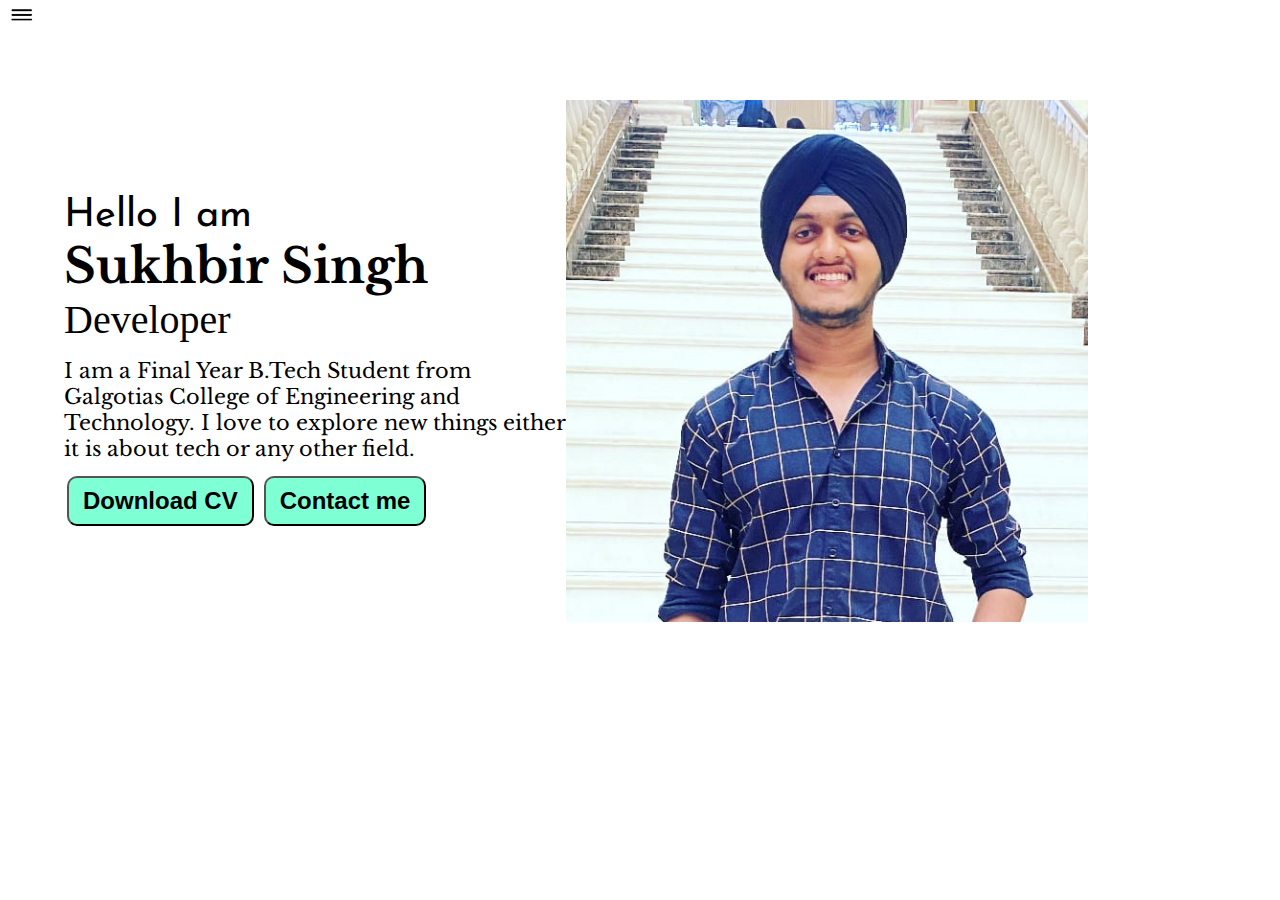
<file: Level1_task1/index.html>
<!DOCTYPE html>
<html lang="en">
<head>
    <meta charset="UTF-8">
    <meta name="viewport" content="width=device-width, initial-scale=1.0">
    <title>Sukhbir Singh</title>
    <link rel="stylesheet" href="style.css">
</head>
<body>
    <div class="container">
        <div class="sidebar sidebarGo">
            <nav>
                <ul>
                    <li><a href="/">Home</a></li>
                    <li><a href="/intro.html">My Intro</a></li>
                    <li><a href="/services.html">Services</a></li>
                    <li><a href="/blog.html">Blog</a></li>
                    <li><a href="/contact.html">Contact Me</a></li>
                </ul>
            </nav>
        </div>
        <div class="main">
            <div class="openClose">
                <img src="img/lines.png" alt="" class="lines" width="23">
                <img src="img/cross.jpg" alt="" class="cross" width="23">
            </div>
            <div class="infoContainer">
                <div class="devinfo">
                    <div class="hello">Hello I am</div>
                    <div class="name">Sukhbir Singh</div>
                    <div class="about">Developer</div>
                    <div class="moreAbout">
                        I am a Final Year B.Tech Student from Galgotias College of Engineering and Technology. I love to explore new things either it is about tech or any other field.
                    </div>
                    <div class="buttons">
                        <a href="/img/Sukhbir Singh.pdf"><button>Download CV</button></a>
                        <a href="contact.html"><button>Contact me</button></a>
                    </div>
                </div>
                <div class="devpic">
                    <img src="img/sukh pic.jpeg" alt="Sukhbir Singh">
                </div>
            </div>
        </div>
    </div>
<script src="script.js"></script>
</body>
</html>
</file>
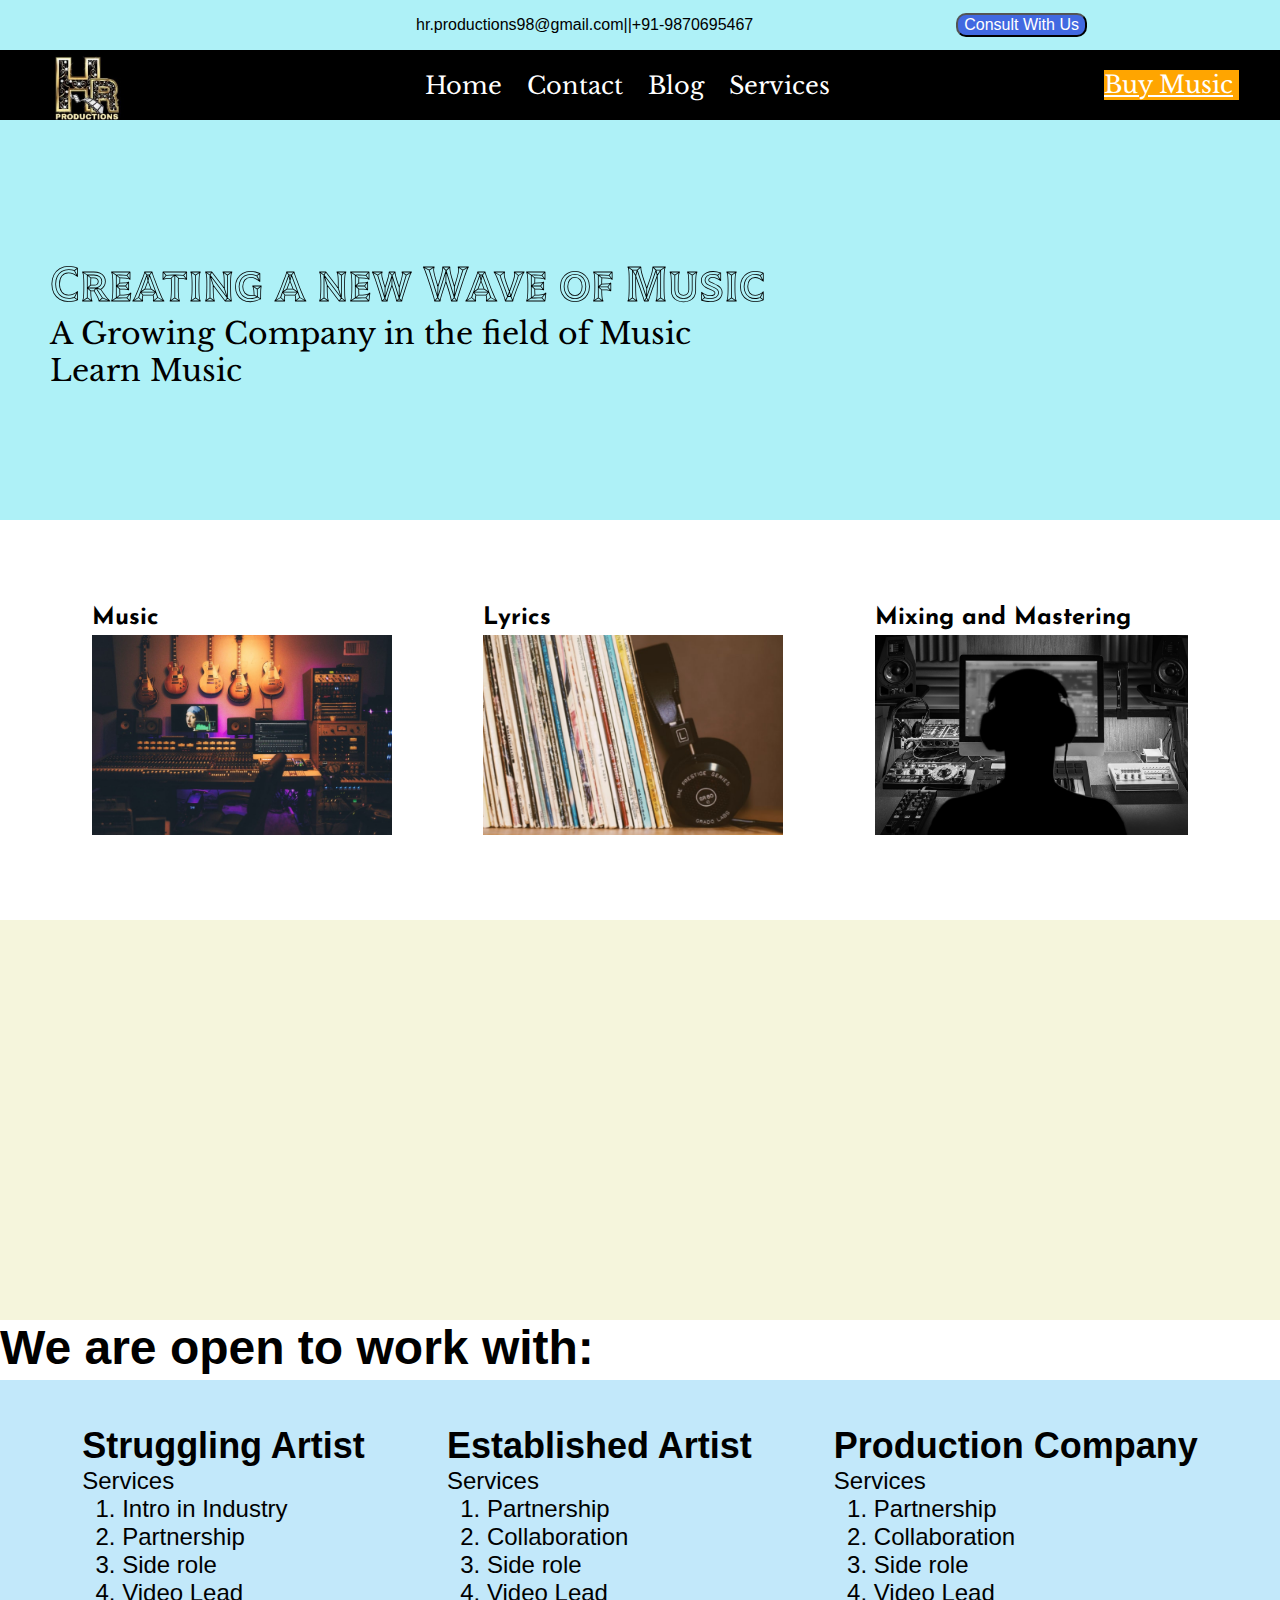
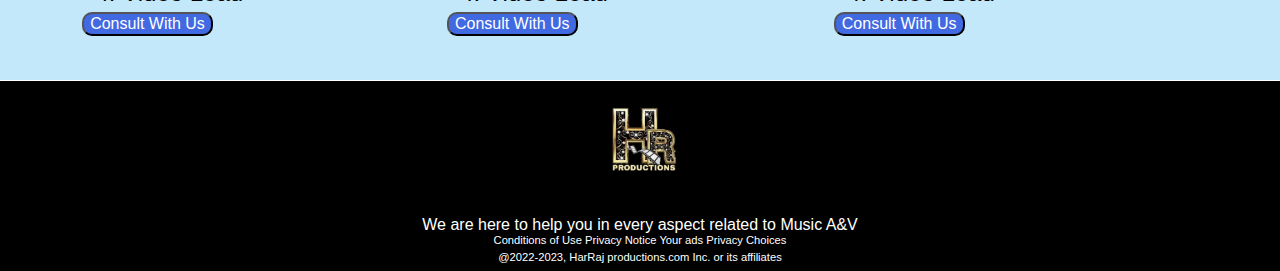
<file: Level1_task2/index.html>
<!DOCTYPE html>
<html lang="en">
<head>
    <meta charset="UTF-8">
    <meta name="viewport" content="width=device-width, initial-scale=1.0">
    <title>Landing Page</title>
    <link rel="stylesheet" href="https://cdnjs.cloudflare.com/ajax/libs/font-awesome/6.4.0/css/all.min.css" integrity="sha512-iecdLmaskl7CVkqkXNQ/ZH/XLlvWZOJyj7Yy7tcenmpD1ypASozpmT/E0iPtmFIB46ZmdtAc9eNBvH0H/ZpiBw==" crossorigin="anonymous" referrerpolicy="no-referrer" />
    <link rel="stylesheet" href="style.css">
</head>
<body>
    <header>
        <div class="navBar">
            <div class="links">
                <a href="https://www.facebook.com/profile.php?id=100083224897568&mibextid=9R9pXO"><i class="fa-brands fa-facebook" style="color: #0f60eb;"></i></a>
                <a href="https://www.instagram.com/hr_productions._/"><i class="fa-brands fa-square-instagram" style="color: #ea1a1a;"></i></i></a>
                <a href="https://www.youtube.com/@hr.productions/about"><i class="fa-brands fa-youtube" style="color: #f41010;"></i></i></a>
            </div>
            <div class="contact">
                <i class="fa-solid fa-envelope" style="color: #f3f4f7;"></i>
                <p>hr.productions98@gmail.com </p>
                <p>||</p>
                <i class="fa-solid fa-mobile-screen-button" style="color: #1f512e;"></i>
                <p> +91-9870695467</p>
            </div>
            <div class="consult">
                <a href="contact.html"><button class="botn"> Consult With Us </button></a>
            </div>
        </div>
        <div class="info">
            <div class="logo border">
                <div class="logo"></div>
            </div>
            <div class="otherinfo">
                <p>Home</p>
                <p>Contact</p>
                <p>Blog</p>
                <p>Services</p>
            </div>
            <div class="sale">
                <a href="contact.html">Buy Music</a>
            </div>
        </div>
    </header>
    <div class="intro">
        <div class="line">
            <i class="fa-solid fa-grip-lines-vertical" style="color: #6d56ec;"></i>
        </div>
        <div class="intro1">
            <p class="intro2">Creating a new Wave of Music</p>
            <p class="intro3">A Growing Company in the field of Music</p>
            <p class="intro3">Learn Music</p>
        </div>
    </div>
    <div class="work">
                <p class="wk1">Music<img class="workimg" src="img/music1.jpeg" alt="Music"></p>
                <p class="wk1">Lyrics<img class="workimg" src="img/work2.jpeg" alt="Lyrics"></p>
                <p class="wk1">Mixing and Mastering<img class="workimg" src="img/work3.jpg" alt="Mixing Mastering"></p>
    </div>
    <div class="videowork">
        <iframe src="https://www.youtube.com/embed/46y2t11afo8" title="YouTube video player" frameborder="0" allow="accelerometer; autoplay; clipboard-write; encrypted-media; gyroscope; picture-in-picture; web-share" allowfullscreen></iframe>
        <iframe src="https://www.youtube.com/embed/b2raslJE1Ao" title="YouTube video player" frameborder="0" allow="accelerometer; autoplay; clipboard-write; encrypted-media; gyroscope; picture-in-picture; web-share" allowfullscreen></iframe>
    </div>
    <div class="head"><h1>We are open to work with:</h1></div>
    <div class="artist">
        <div class="artist1">
            <h2>Struggling Artist</h2>
            <p>Services</p>
            <ol>
                <li>Intro in Industry</li>
                <li>Partnership</li>
                <li>Side role</li>
                <li>Video Lead</li>
            </ol>
            <a href="contact.html"><button class="botn"> Consult With Us </button></a>
        </div>
        <div class="artist1">
            <h2>Established Artist</h2>
            <p>Services</p>
            <ol>
                <li>Partnership</li>
                <li>Collaboration</li>
                <li>Side role</li>
                <li>Video Lead</li>
            </ol>
            <a href="contact.html"><button class="botn"> Consult With Us </button></a>
        </div>
        <div class="artist1">
            <h2>Production Company</h2>
            <p>Services</p>
            <ol>
                <li>Partnership</li>
                <li>Collaboration</li>
                <li>Side role</li>
                <li>Video Lead</li>
            </ol>
            <a href="contact.html"><button class="botn"> Consult With Us </button></a>
        </div>
    </div>
    <footer>
        
        <div class="foot-panel3">
            <div class="linksbtn">
                <a href="https://www.facebook.com/profile.php?id=100083224897568&mibextid=9R9pXO"><i class="fa-brands fa-facebook" style="color: #0f60eb;"></i></a>
                <a href="https://www.instagram.com/hr_productions._/"><i class="fa-brands fa-square-instagram" style="color: #ea1a1a;"></i></i></a>
                <a href="https://www.youtube.com/@hr.productions/about"><i class="fa-brands fa-youtube" style="color: #f41010;"></i></i></a>
            </div>
            <div class="logo"></div>
        </div>
        <div class="services">
            
        </div>
        <div class="foot-panel4">
            <div class="pages">
                <p> We are here to help you in every aspect related to Music A&V</p>
                <a>Conditions of Use</a>
                <a>Privacy Notice</a>
                <a>Your ads Privacy Choices</a>
            </div>
            <div class="copyright">
                @2022-2023, HarRaj productions.com Inc. or its affiliates
            </div>
    </footer>
    
</body>
</html>
</file>
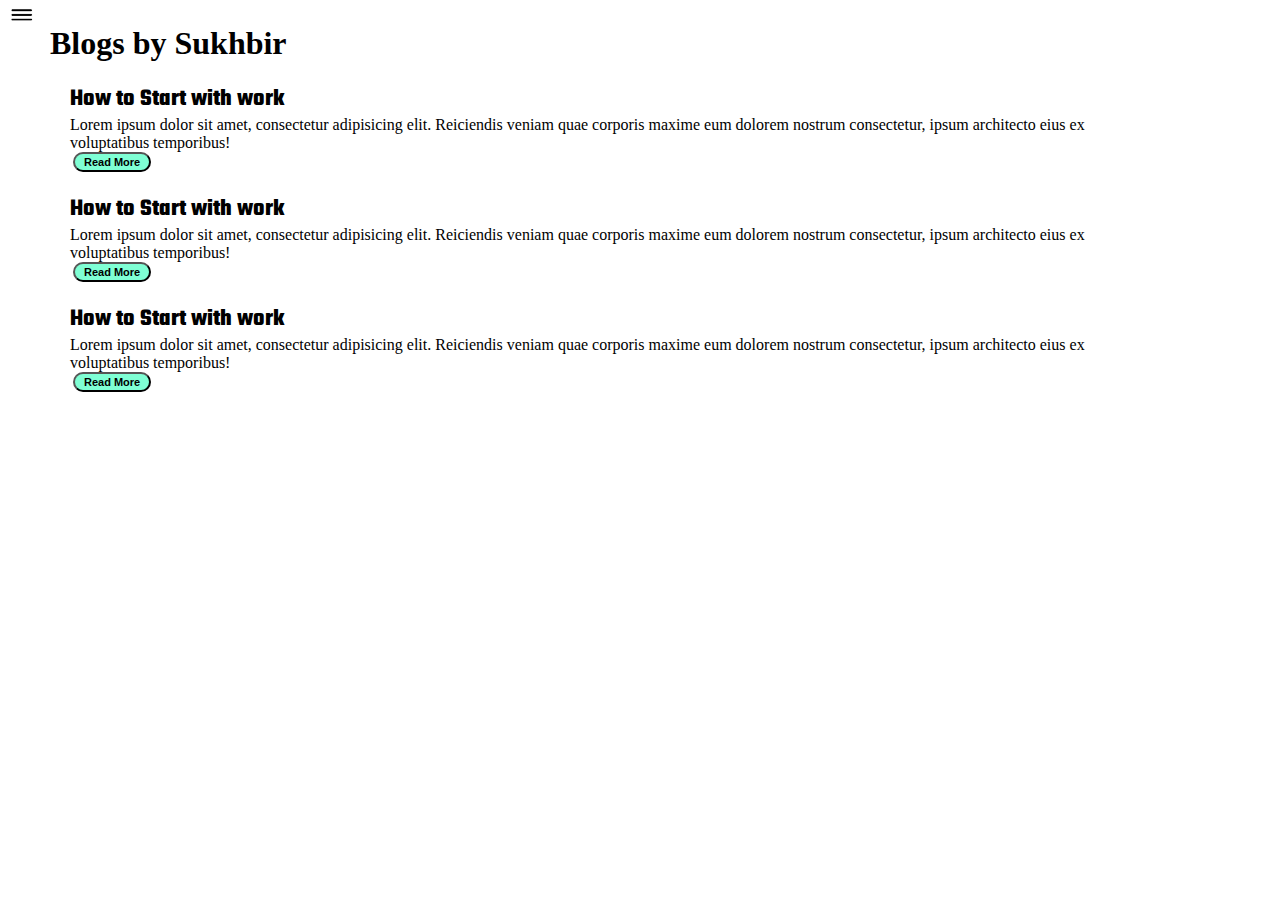
<file: Level1_task1/blog.html>
<!DOCTYPE html>
<html lang="en">
<head>
    <meta charset="UTF-8">
    <meta name="viewport" content="width=device-width, initial-scale=1.0">
    <title>Sukhbir Singh</title>
    <link rel="stylesheet" href="style.css">
</head>
<body>
    <div class="container">
        <div class="sidebar sidebarGo">
            <nav>
                <ul>
                    <li><a href="/index.html">Home</a></li>
                    <li><a href="/intro.html">My Intro</a></li>
                    <li><a href="/services.html">Services</a></li>
                    <li><a href="/blog.html">Blog</a></li>
                    <li><a href="/contact.html">Contact Me</a></li>
                </ul>
            </nav>
        </div>
        <div class="main">
            <div class="openClose">
                <img src="img/lines.png" alt="" class="lines" width="23">
                <img src="img/cross.jpg" alt="" class="cross" width="23">
            </div>
            <div class="blogContainer">
                <h1>Blogs by Sukhbir</h1>
                <div class="blogitem">
                    <h2> How to Start with work</h2>
                   <p>Lorem ipsum dolor sit amet, consectetur adipisicing elit. Reiciendis veniam quae corporis maxime eum dolorem nostrum consectetur, ipsum architecto eius ex voluptatibus temporibus!</p>
                    <button class="btn">Read More</button>
                </div>
                <div class="blogitem">
                    <h2> How to Start with work</h2>
                   <p>Lorem ipsum dolor sit amet, consectetur adipisicing elit. Reiciendis veniam quae corporis maxime eum dolorem nostrum consectetur, ipsum architecto eius ex voluptatibus temporibus!</p>
                    <button class="btn">Read More</button>
                </div>
                <div class="blogitem">
                    <h2> How to Start with work</h2>
                   <p>Lorem ipsum dolor sit amet, consectetur adipisicing elit. Reiciendis veniam quae corporis maxime eum dolorem nostrum consectetur, ipsum architecto eius ex voluptatibus temporibus!</p>
                    <button class="btn">Read More</button>
                </div>   
            </div>
        </div>
    </div>
<script src="script.js"></script>
</body>
</html>
</file>
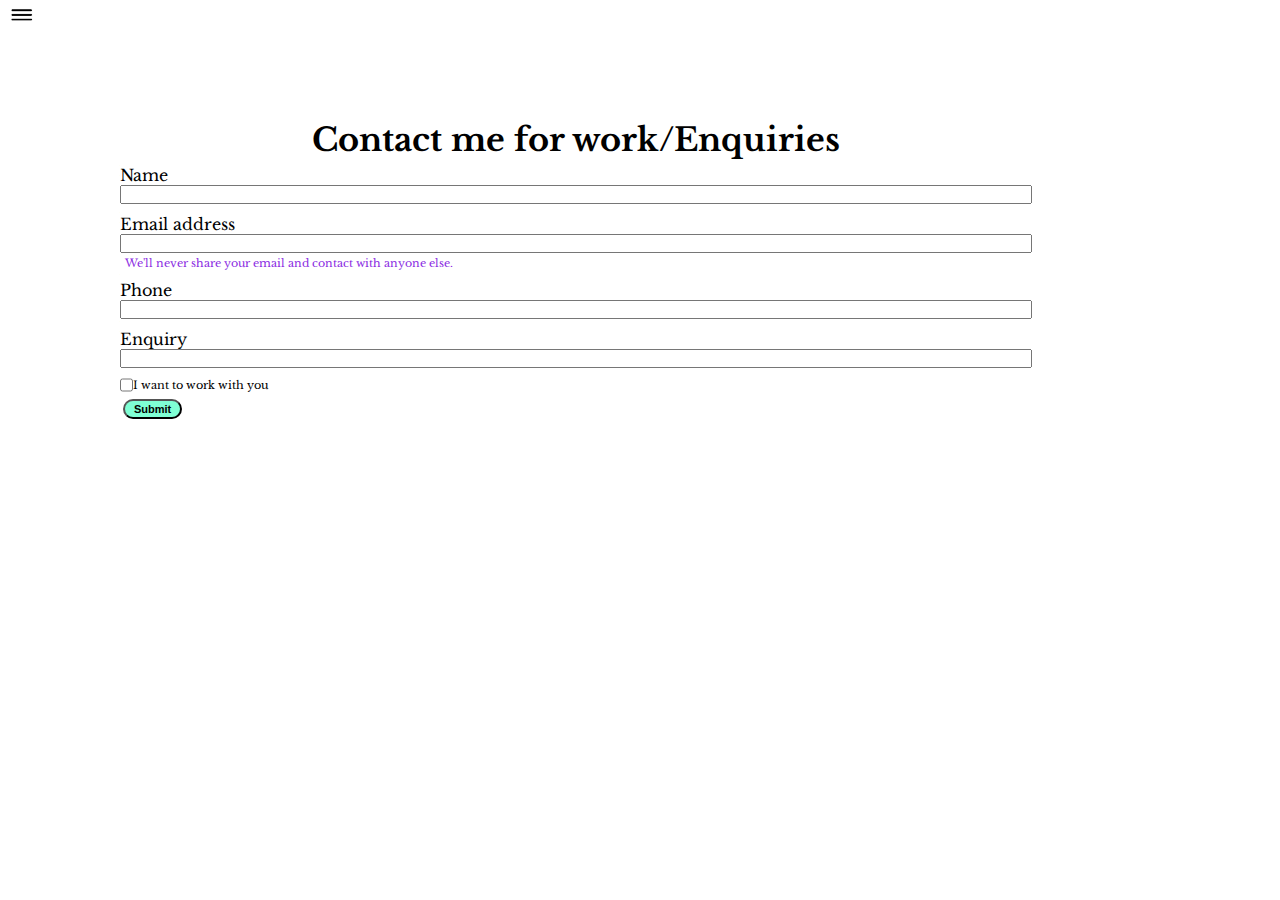
<file: Level1_task1/contact.html>
<!DOCTYPE html>
<html lang="en">
<head>
    <meta charset="UTF-8">
    <meta name="viewport" content="width=device-width, initial-scale=1.0">
    <title>Sukhbir Singh</title>
    <link rel="stylesheet" href="style.css">
</head>
<body>
    <div class="container">
        <div class="sidebar sidebarGo">
            <nav>
                <ul>
                    <li><a href="/index.html">Home</a></li>
                    <li><a href="/intro.html">My Intro</a></li>
                    <li><a href="/services.html">Services</a></li>
                    <li><a href="/blog.html">Blog</a></li>
                    <li><a href="/">Contact Me</a></li>
                </ul>
            </nav>
        </div>
        <div class="main">
            <div class="openClose">
                <img src="img/lines.png" alt="" class="lines" width="23">
                <img src="img/cross.jpg" alt="" class="cross" width="23">
            </div>
            <div class="contactform">
                <h1>Contact me for work/Enquiries</h1>
                <form>
                    <div class="mb-3">
                        <label for="clientname" class="form-label">Name</label>
                        <input type="Name" class="form-control" id="clientname" aria-describedby="emailHelp">
                        
                      </div>
                    <div class="mb-3">
                      <label for="clientsmail" class="form-label">Email address</label>
                      <input type="email" class="form-control" id="clientsmail" aria-describedby="emailHelp">
                      <div id="emailHelp" class="form-text">We'll never share your email and contact with anyone else.</div>
                    </div>
                    <div class="mb-3">
                      <label for="clientsPhone" class="form-label">Phone</label>
                      <input type="phone" class="form-control" id="clientsPhone">
                    </div>
                    <div class="mb-3">
                        <label for="clientname" class="form-label">Enquiry</label>
                        <input type="Name" class="form-control" id="clientname" aria-describedby="emailHelp">
                        
                    </div>
                    <div class="mb-3" id="form-check">
                      <input type="checkbox" class="form-check-input" id="clients">
                      <label class="form-check-label" for="clients">I want to work with you</label>
                    </div>
                    <button type="submit" class="btn">Submit</button>
                  </form>
            </div>
            
        </div>
    </div>
<script src="script.js"></script>
</body>
</html>
</file>
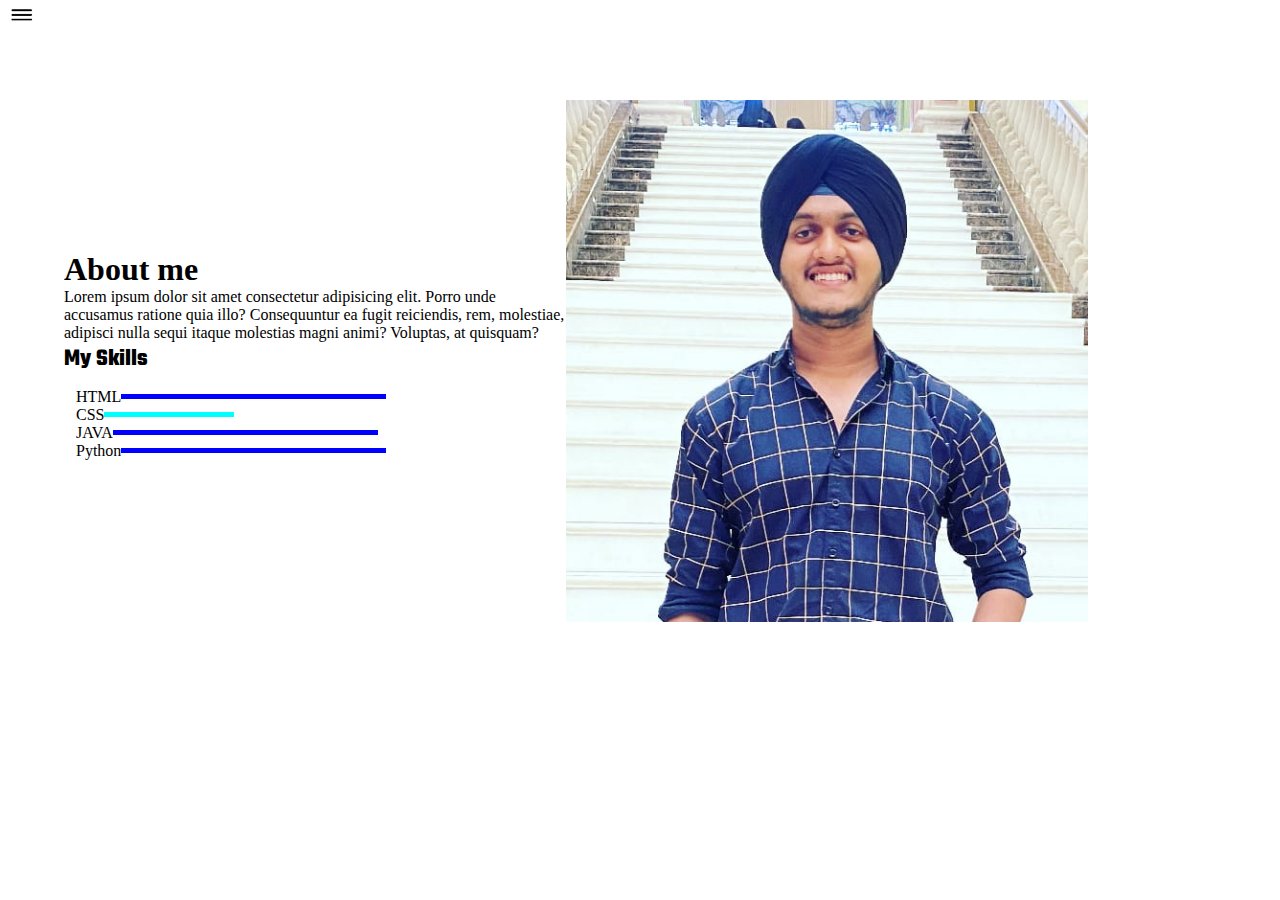
<file: Level1_task1/intro.html>
<!DOCTYPE html>
<html lang="en">
<head>
    <meta charset="UTF-8">
    <meta name="viewport" content="width=device-width, initial-scale=1.0">
    <title>Sukhbir Singh</title>
    <link rel="stylesheet" href="style.css">
</head>
<body>
    <div class="container">
        <div class="sidebar sidebarGo">
            <nav>
                <ul>
                    <li><a href="/index.html">Home</a></li>
                    <li><a href="/intro.html">My Intro</a></li>
                    <li><a href="/services.html">Services</a></li>
                    <li><a href="/blog.html">Blog</a></li>
                    <li><a href="/contact.html">Contact Me</a></li>
                </ul>
            </nav>
        </div>
        <div class="main">
            <div class="openClose">
                <img src="img/lines.png" alt="" class="lines" width="23">
                <img src="img/cross.jpg" alt="" class="cross" width="23">
            </div>
            <div class="infoContainer">
                <div class="devinfo">
                    <h1>About me</h1>
                    <p>Lorem ipsum dolor sit amet consectetur adipisicing elit. Porro unde accusamus ratione quia illo? Consequuntur ea fugit reiciendis, rem, molestiae, adipisci nulla sequi itaque molestias magni animi? Voluptas, at quisquam?</p>
                    <h2>My Skills</h2>
                    <div class="skillContainer">
                        <div class="skillItem">HTML<div class="skill hundread"></div></div>
                        <div class="skillItem">CSS<div class="skill fifty"></div></div>
                        <div class="skillItem">JAVA<div class="skill hundread"></div></div>
                        <div class="skillItem">Python<div class="skill hundread"></div></div>

                    </div>
                </div>
                
                <div class="devpic">
                    <img src="img/sukh pic.jpeg" alt="Sukhbir Singh">
                </div>
            </div>
        </div>
    </div>
    <script src="script.js"></script>
</body>
</html>
</file>
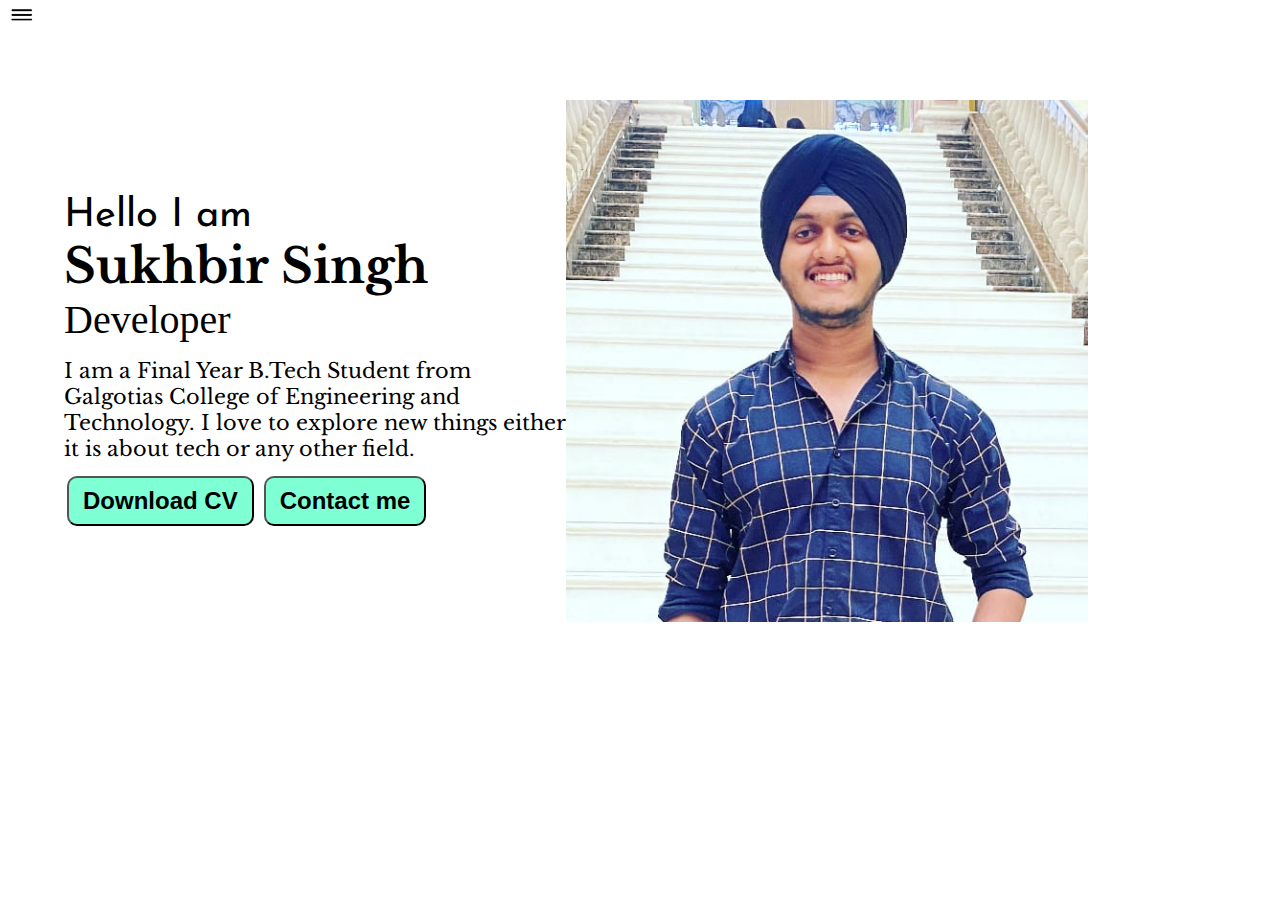
<file: Level1_task1/services.html>
<!DOCTYPE html>
<html lang="en">
<head>
    <meta charset="UTF-8">
    <meta name="viewport" content="width=device-width, initial-scale=1.0">
    <title>Sukhbir Singh</title>
    <link rel="stylesheet" href="style.css">
</head>
<body>
    <div class="container">
        <div class="sidebar sidebarGo">
            <nav>
                <ul>
                    <li><a href="/index.html">Home</a></li>
                    <li><a href="/intro.html">My Intro</a></li>
                    <li><a href="/services.html">Services</a></li>
                    <li><a href="/blog.html">Blog</a></li>
                    <li><a href="/contact.html">Contact Me</a></li>
                </ul>
            </nav>
        </div>
        <div class="main">
            <div class="openClose">
                <img src="img/lines.png" alt="" class="lines" width="23">
                <img src="img/cross.jpg" alt="" class="cross" width="23">
            </div>
            <div class="infoContainer">
                <div class="devinfo">
                    <div class="hello">Hello I am</div>
                    <div class="name">Sukhbir Singh</div>
                    <div class="about">Developer</div>
                    <div class="moreAbout">
                        I am a Final Year B.Tech Student from Galgotias College of Engineering and Technology. I love to explore new things either it is about tech or any other field.
                    </div>
                    <div class="buttons">
                        <button>Download CV</button>
                        <button>Contact me</button>
                    </div>
                </div>
                <div class="devpic">
                    <img src="img/sukh pic.jpeg" alt="Sukhbir Singh">
                </div>
            </div>
        </div>
    </div>
<script src="script.js"></script>
</body>
</html>
</file>
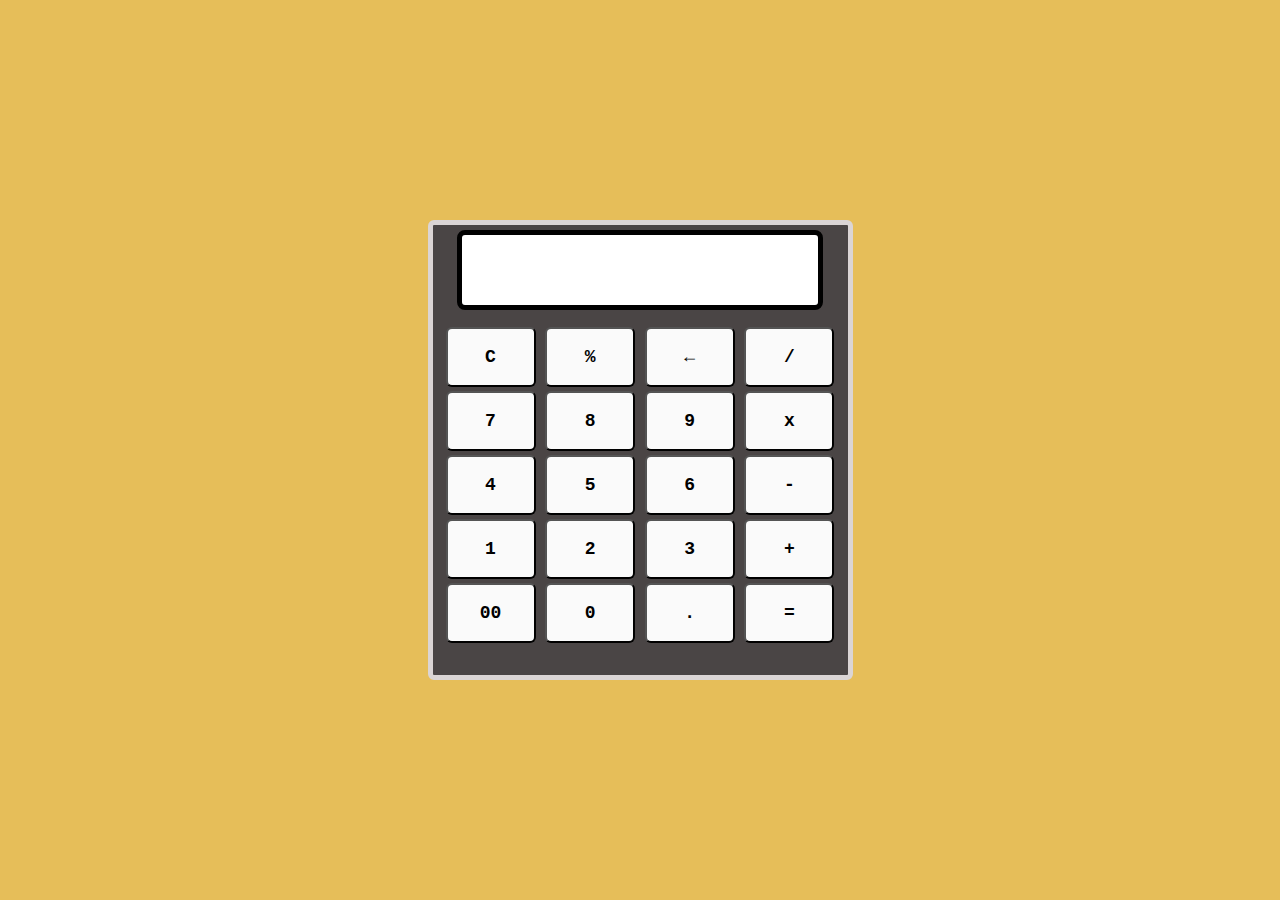
<file: Level1_task3/calc.html>
!<!DOCTYPE html>
<html lang="en">
<link rel="stylesheet" href="style.css">
<head>
   <script>
      function Solve(val) {
         var v = document.getElementById('res');
         v.value += val;
      }
      function Result() {
         var num1 = document.getElementById('res').value;
         var num2 = eval(num1);
         document.getElementById('res').value = num2;
      }
      function Clear() {
         var inp = document.getElementById('res');
         inp.value = '';
      }
      function Back() {
         var ev = document.getElementById('res');
         ev.value = ev.value.slice(0,-1);
      }
   </script>
   <title>Calulator</title>
</head>
<body>
   <div class="main">
      <input type="text" id = 'res'>
      <div class="btn">
         <input type="button" value = 'C' onclick = "Clear()">
         <input type="button" value = '%' onclick = "Solve('%')">
         <input type="button" value = '←' onclick ="Back('←')">
         <input type="button" value = '/' onclick = "Solve('/')">
         <br>
         <input type="button" value = '7' onclick = "Solve('7')">
         <input type="button" value = '8' onclick = "Solve('8')">
         <input type="button" value = '9' onclick = "Solve('9')">
         <input type="button" value = 'x' onclick = "Solve('*')">
         <br>
         <input type="button" value = '4' onclick = "Solve('4')">
         <input type="button" value = '5' onclick = "Solve('5')">
         <input type="button" value = '6' onclick = "Solve('6')">
         <input type="button" value = '-' onclick = "Solve('-')">
         <br>
         <input type="button" value = '1' onclick = "Solve('1')">
         <input type="button" value = '2' onclick = "Solve('2')">
         <input type="button" value = '3' onclick = "Solve('3')">
         <input type="button" value = '+' onclick = "Solve('+')">
         <br>
         <input type="button" value = '00'onclick = "Solve('00')">
         <input type="button" value = '0' onclick = "Solve('0')">
         <input type="button" value = '.' onclick = "Solve('.')">
         <input type="button" value = '=' onclick = "Result()">
      </div>
   </div>
   
</body>
</html>
</file>
<file: Level1_task1/style.css>
@import url('https://fonts.googleapis.com/css2?family=Libre+Baskerville&display=swap');
@import url('https://fonts.googleapis.com/css2?family=Abril+Fatface&family=Josefin+Sans:ital,wght@1,700&family=Libre+Baskerville&family=Merriweather+Sans&display=swap');
@import url('https://fonts.googleapis.com/css2?family=Abril+Fatface&family=Josefin+Sans:ital,wght@1,700&family=Libre+Baskerville&family=Merriweather+Sans&family=Teko&display=swap');
*{
    margin: 0;
    padding: 0;
}
.container{
    display: flex;
}
.sidebar{
    /*background-color: blue;*/
    position: absolute;
    background-color: rgb(194, 191, 191);
    font-family: 'Libre Baskerville';
    height: 100vh;
    transition: transform 0.3s ease-in;

}
.sidebar nav{
    padding: 22px;
    margin-top: 25px;
}

.sidebar nav li{
    list-style: none;
    font-size: 18px;
    padding-top: 10px;
    padding-bottom: 10px;
}
.sidebar nav li a{
    text-decoration: none;
    color: black;
}
.main{
    /*background-color: aquamarine;*/
    width: 90vw;
}

.infoContainer{
    /*background-color: rebeccapurple;*/
    height: 58vh;
    width: 80vw;
    margin: 100px auto;
    display: flex;
    justify-content: space-around;
}
.devinfo{
    display: flex;
    justify-content: center;
    flex-direction: column;
}
.hello{
    font-size: 2.5rem;
    font-family: 'Josefin Sans', sans-serif;

}
.name{
    font-size: 3rem;
    font-family: 'Libre Baskerville';
    font-weight: bold;
}
.about{
    font-size: 2.5rem;
}
.moreAbout{
    font-size: 1.3rem;
    font-family: 'Libre Baskerville';
    margin-top: 15px;

}
.buttons{
    margin-top: 14px;
}
.buttons button{
    padding: 9px 14px;
    border-radius: 10px;
    color: black;
    background-color: aquamarine;
    font-weight: bold;
    font-size: 1.5rem;
    margin: 0 3px;
    cursor: pointer;
}

.buttons button:hover{
    background-color: black;
    color: aquamarine;
}

.devpic img{
    height: 58vh;
}

.sidebarGo{
    transform: translate(-443px,0px);
    position: absolute;
}

.openClose{
    position: absolute;
    cursor: pointer;
    top: 7px;
    left: 10px;
}
.cross{
    margin-left: 100px;
}
/*---------------------contact form------------*/
.contactform{
    padding: 0 34px;
    padding: 120px;
    font-family: 'Libre Baskerville';

}
.contactform h1{
    text-align: center;
}

.contactform form div{
    padding: 5px 0px;
    display: flex;
    flex-direction: column;

}
.form-text{
    font-size: 0.7rem;
}
#emailHelp{
    font-size: 11px;
    color: blueviolet;
    margin: 0 5px;
    padding: 3px 0 0 0;
}

#form-check{
    flex-direction: row;
    font-size: 0.7rem;
}
.btn{
    padding: 2px 9px;
    border-radius: 10px;
    color: black;
    background-color: aquamarine;
    font-weight: bold;
    font-size: 11px;
    margin: 0 3px;
    cursor: pointer;
}

.btn:hover{
    background-color: black;
    color: aquamarine;
}

/*--------------blog page------------*/
.blogContainer{
    margin-left: 50px;
    margin-top: 25px;
}
.blogitem{
    margin: 20px;
}
h2{
    font-family: 'Teko', sans-serif;
}

.blogitem p{
 font-size: 1rem;
}

/*----------------------Intro------------------*/

.skillContainer{
    padding: 12px;
}
.skillItem{
    display: flex;
    align-items: center;
}
.skill{
    background-color: red;
    width: 100px;
    height: 5px;
    justify-content: center;
    align-items: center;
}
.hundread{
    width: 265px;
    background-color: blue;
}
.fifty{
    width: 130px;
    background-color: aqua;
}
.t5{
    width: 75px;
    background-color: greenyellow;
}

/*-------------scalability------------*/
@media (max-width:1000px){
    .devpic{
        display: none;
    } 
    
    /*.sidebar{
        transform: translate(-443px,0px);
        position: absolute;
    }*/
}
</file>
<file: Level1_task2/style.css>
@import url('https://fonts.googleapis.com/css2?family=Libre+Baskerville&display=swap');
@import url('https://fonts.googleapis.com/css2?family=Abril+Fatface&family=Josefin+Sans:ital,wght@1,700&family=Libre+Baskerville&family=Merriweather+Sans&display=swap');
@import url('https://fonts.googleapis.com/css2?family=Abril+Fatface&family=Josefin+Sans:ital,wght@1,700&family=Libre+Baskerville&family=Merriweather+Sans&family=Teko&display=swap');
@import url('https://fonts.googleapis.com/css2?family=Abril+Fatface&family=Josefin+Sans:ital,wght@1,700&family=Libre+Baskerville&family=Merriweather+Sans&family=Teko&family=Tilt+Prism&display=swap');

*{
    margin: 0;
    font-family: Arial, Helvetica, sans-serif;
    border: border-box;
}

.navBar{
    height: 50px;
    width: 100%;
    display: flex;
    justify-content: space-evenly;
    background-color:rgb(174, 241, 247);
    align-items: center;
}

.navBar a{
    margin-left: 10px;
    size: 40px;
}
.links{
    font-size:30px;
}

.contact{
    display: flex;
}

.botn{
    font-size: 1rem;
    padding: 10 5 10px;
    color: white;
    font-weight: 300;
    background-color: royalblue;
    border-radius: 10px;
    cursor: pointer;
}

/*----------------contact form-------------------*/
.contactform{
    padding: 0 34px;
    padding: 120px;
    font-family: 'Libre Baskerville';

}
.contactform h1{
    text-align: center;
}

.contactform form div{
    padding: 5px 0px;
    display: flex;
    flex-direction: column;

}
.form-text{
    font-size: 0.7rem;
}
#emailHelp{
    font-size: 11px;
    color: blueviolet;
    margin: 0 5px;
    padding: 3px 0 0 0;
}

#form-check{
    flex-direction: row;
    font-size: 0.7rem;
}
.btn{
    padding: 2px 9px;
    border-radius: 10px;
    color: black;
    background-color: aquamarine;
    font-weight: bold;
    font-size: 11px;
    margin: 0 3px;
    cursor: pointer;
}

.btn:hover{
    background-color: black;
    color: aquamarine;
}

/*-----------------info-------------------------*/
.info{
    background-color: black;
    height: 70px;
    width: 100%;
    display: flex;
    color: white;
    justify-content: space-evenly;
}
.logo{
    height: 70px;
    width: 85px;
    background-image: url("img/logo.jpg");
    background-size: cover;
}
.otherinfo{
    display: flex;
    align-items: center;
    width: 70%;
    justify-content: center;
}
.otherinfo p{
    font-family: 'Libre Baskerville';
    margin-left: 25px;
    font-size: 1.5rem;
}
.sale{
    width: 135px;
    background-color: orange;
    font-size: 1.5rem;
    align-items: center;
    margin-top: 20px;
    margin-bottom: 20px;
    
}

.sale a{
    font-family: 'Libre Baskerville';
    align-items: center;
    justify-content: center;
    color: white;
    
}

/*---------------intro--------------*/
.intro{
    height: 400px;
    width: 100%;
    background-color:rgb(174, 241, 247);
    display: flex;
    align-items: center;
    
}

.line{
    font-size: 200px;
    margin-left: 50px;
}
.intro2{
    font-family: 'Tilt Prism', cursive;
    font-size: 50px;
    font-weight: 700;
}
.intro3{
    font-family: 'Libre Baskerville';
    font-size: 30px;
}
.work{
    height: 400px;
    width: 100%;
    display: flex;
    justify-content: space-evenly;
}
.workimg{
    margin-top: 5px;
    border: 2px;
    height: 200px;
    width: 25%;
    width: auto;
    justify-content: space-evenly;
}
.wk1{
    display: flex;
    flex-direction: column;
    justify-content: center;
    font-size: 1.5rem;
    font-weight: 700;
    font-family: 'Josefin Sans';
}

.foot-panel3{
    background-color:black;
    color: white;
    border-top: 0.5px solid white;
    height: 110px;
    display: flex;
    flex-direction: column;
    justify-content: center;
    align-items: center;
}

.foot-panel4{
    background-color:black;
    color: white;
    height: 80px;
    width: 100%;
}
.pages{
    font-size: 0.7rem;
    text-align: center;
    padding-top: 25px;
    justify-content: center;
}

.pages p{
    font-size: 1rem;
}

.copyright{
    padding-top:5px ;
    font-size: 0.7rem;
    text-align: center;
}

/*----------------------------Video work----------------------*/
.videowork{
    background-color: beige;
    height: 400px;
    width: auto;
    justify-content: space-evenly;
    align-items: center;
}

.videowork iframe{
    margin-top: 50px;
    margin-left: 70px;
    height: 250px;
    width: 40%;
}

.linksbtn{
    background-color: white;
    font-size:30px;
}

/*---------------------------Artist--------------------------------------*/
.artist{
    background-color: rgb(194, 232, 250);
    height:300px;
    display: flex;
    align-items: center;
    justify-content: space-evenly;
}

.artist1{
    font-size: 1.5rem;
}
.head{
    height: 60px;
    font-size: 1.5rem;
    align-items: center;
}
</file>
<file: Level1_task3/style.css>
*{
    padding: 0;
    margin: 0;
    font-family: 'Courier New', Courier, monospace;
    font-weight: 900;
}
body{
    background-color: #e6be59;
    display: grid;
    height: 100vh;
    place-items: center;
}
.main{
    width: 415px;
    height: 450px;
    background-color: rgb(74, 69, 69);
    position: absolute;
    border: 5px solid rgb(219, 213, 213);
    border-radius: 6px; 
}
.main input[type='text'] {
    width: 88%;
    position: relative;
    height: 80px;
    top: 5px;
    text-align: right;
    padding: 3px 6px;
    outline: none;
    font-size: 40px;
    border: 5px solid black;
    display: flex;
    margin: auto;
    border-radius: 8px;
    color: black;
}
.btn input[type='button']{
    width:90px;
    padding: 2px;
    margin: 2px 0px;
    position: relative;
    left: 13px;
    top: 20px;
    height: 60px;
    cursor: pointer;
    font-size: 18px;
    transition: 0.5s;
    background-color: #fafafa;
    border-radius: 6px;
    color: rgb(0, 0, 0);
}
    
.btn input[type='button']:hover{
    background-color: black;
    color: white;
}
</file>
